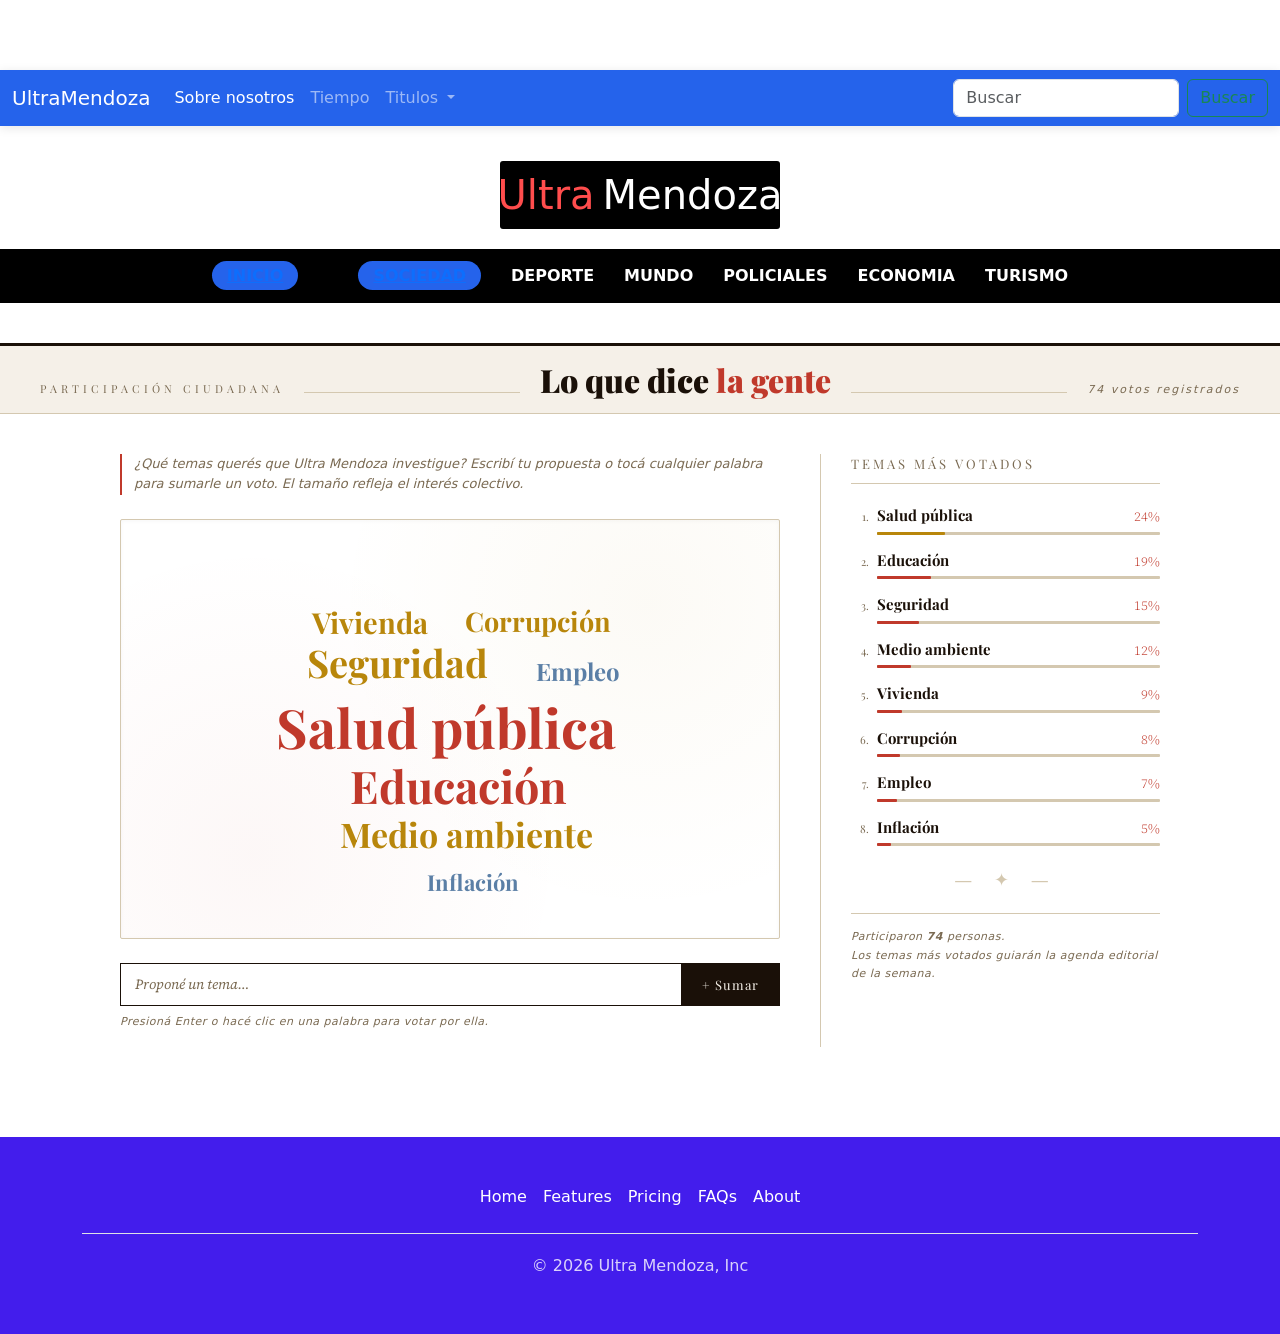
<file: Pages/loQueDice.html>
<!DOCTYPE html>
<html lang="es">
<head>
    <meta charset="UTF-8">
    <meta name="viewport" content="width=device-width, initial-scale=1.0">
    <link rel="stylesheet" href="../Css/style.css">
    <link rel="icon" type="image/png" href="../imagenes/icono.png">
    <link href="https://cdn.jsdelivr.net/npm/bootstrap@5.3.3/dist/css/bootstrap.min.css" rel="stylesheet">
    <title class="titulo">Ultra Mendoza</title>
    <link href="https://fonts.googleapis.com/css2?family=Playfair+Display:ital,wght@0,400;0,700;0,900;1,400&family=Source+Serif+4:ital,wght@0,300;0,400;1,300&display=swap" rel="stylesheet">

    <style>
        :root {
            --ink:    #1a1008;
            --paper:  #f5f0e8;
            --accent: #c0392b;
            --gold:   #b8860b;
            --muted:  #7a6a52;
            --border: #d4c8b0;
        }

        /* CABECERA DE SECCIÓN */
        .section-header {
            border-top: 3px solid var(--ink);
            border-bottom: 1px solid var(--border);
            padding: 18px 40px 14px;
            display: flex;
            align-items: baseline;
            gap: 20px;
            background: var(--paper);
        }
        .section-label {
            font-family: 'Playfair Display', serif;
            font-size: 11px;
            letter-spacing: 4px;
            text-transform: uppercase;
            color: var(--muted);
            white-space: nowrap;
        }
        .section-title {
            font-family: 'Playfair Display', serif;
            font-size: 32px;
            font-weight: 900;
            line-height: 1;
            color: var(--ink);
            margin: 0;
        }
        .section-title span { color: var(--accent); }
        .section-rule { flex: 1; height: 1px; background: var(--border); }
        .vote-count-badge {
            font-size: 11px;
            letter-spacing: 2px;
            color: var(--muted);
            white-space: nowrap;
            font-style: italic;
        }

        /* MAIN LAYOUT */
        .main-container {
            max-width: 1100px;
            margin: 0 auto;
            padding: 40px 30px;
            display: grid;
            grid-template-columns: 1fr 340px;
            gap: 40px;
        }

        /* CLOUD AREA */
        .cloud-panel { position: relative; }
        .cloud-intro {
            font-size: 13px;
            color: var(--muted);
            font-style: italic;
            margin-bottom: 24px;
            border-left: 2px solid var(--accent);
            padding-left: 12px;
            line-height: 1.6;
        }
        .cloud-canvas {
            background: #fff;
            border: 1px solid var(--border);
            border-radius: 2px;
            width: 100%;
            height: 420px;
            position: relative;
            overflow: hidden;
            box-shadow: inset 0 1px 4px rgba(0,0,0,0.04);
        }
        .cloud-canvas::before {
            content: '';
            position: absolute;
            inset: 0;
            background-image:
                radial-gradient(circle at 20% 80%, rgba(192,57,43,0.04) 0%, transparent 50%),
                radial-gradient(circle at 80% 20%, rgba(184,134,11,0.04) 0%, transparent 50%);
            pointer-events: none;
        }
        .word-tag {
            position: absolute;
            font-family: 'Playfair Display', serif;
            font-weight: 700;
            cursor: pointer;
            transform-origin: center;
            transition: transform 0.15s ease, opacity 0.15s;
            user-select: none;
            line-height: 1;
            white-space: nowrap;
        }
        .word-tag:hover { transform: scale(1.12) !important; z-index: 10; }
        .heat-cold { color: #5b7fa6; }
        .heat-warm { color: #b8860b; }
        .heat-hot  { color: #c0392b; }

        /* VOTE FORM */
        .vote-form { margin-top: 24px; display: flex; gap: 0; }
        .vote-form input {
            flex: 1;
            border: 1px solid var(--ink);
            border-right: none;
            background: #fff;
            padding: 10px 14px;
            font-family: 'Source Serif 4', serif;
            font-size: 14px;
            color: var(--ink);
            outline: none;
            border-radius: 0;
        }
        .vote-form input::placeholder { color: var(--muted); font-style: italic; }
        .vote-form input:focus { border-color: var(--accent); }
        .vote-form button {
            background: var(--ink);
            color: var(--paper);
            border: 1px solid var(--ink);
            padding: 10px 20px;
            font-family: 'Playfair Display', serif;
            font-size: 13px;
            letter-spacing: 1px;
            cursor: pointer;
            transition: background 0.2s;
            white-space: nowrap;
            border-radius: 0;
        }
        .vote-form button:hover { background: var(--accent); border-color: var(--accent); }
        .vote-hint {
            font-size: 11px;
            color: var(--muted);
            margin-top: 8px;
            font-style: italic;
            letter-spacing: 0.5px;
        }

        /* SIDEBAR: RANKING */
        .ranking-panel { border-left: 1px solid var(--border); padding-left: 30px; }
        .ranking-title {
            font-family: 'Playfair Display', serif;
            font-size: 13px;
            letter-spacing: 3px;
            text-transform: uppercase;
            color: var(--muted);
            margin-bottom: 20px;
            padding-bottom: 10px;
            border-bottom: 1px solid var(--border);
        }
        .ranking-list {
            list-style: none;
            padding: 0;
            display: flex;
            flex-direction: column;
            gap: 14px;
        }
        .ranking-item { animation: slideIn 0.4s ease both; }
        @keyframes slideIn {
            from { opacity: 0; transform: translateX(10px); }
            to   { opacity: 1; transform: translateX(0); }
        }
        .rank-row { display: flex; align-items: baseline; gap: 8px; margin-bottom: 5px; }
        .rank-num { font-family: 'Playfair Display', serif; font-size: 11px; color: var(--muted); width: 18px; text-align: right; }
        .rank-word { font-family: 'Playfair Display', serif; font-size: 15px; font-weight: 700; color: var(--ink); flex: 1; }
        .rank-pct  { font-family: 'Source Serif 4', serif; font-size: 13px; font-weight: 300; color: var(--accent); }
        .rank-bar-bg { height: 3px; background: var(--border); border-radius: 1px; margin-left: 26px; }
        .rank-bar-fill { height: 3px; background: var(--accent); border-radius: 1px; transition: width 0.6s cubic-bezier(0.4,0,0.2,1); }
        .rank-bar-fill.gold { background: var(--gold); }
        .divider-ornament { text-align: center; color: var(--border); font-size: 18px; margin: 20px 0; letter-spacing: 8px; }
        .total-info {
            font-size: 11px;
            color: var(--muted);
            font-style: italic;
            letter-spacing: 0.5px;
            border-top: 1px solid var(--border);
            padding-top: 14px;
            line-height: 1.7;
        }

        /* TOAST */
        .toast-ldlg {
            position: fixed;
            bottom: 30px;
            left: 50%;
            transform: translateX(-50%) translateY(20px);
            background: var(--ink);
            color: var(--paper);
            padding: 10px 22px;
            font-family: 'Source Serif 4', serif;
            font-size: 13px;
            font-style: italic;
            letter-spacing: 0.5px;
            opacity: 0;
            transition: opacity 0.3s, transform 0.3s;
            pointer-events: none;
            z-index: 1060;
            border-radius: 1px;
        }
        .toast-ldlg.show { opacity: 1; transform: translateX(-50%) translateY(0); }

        /* RESPONSIVE */
        @media (max-width: 750px) {
            .main-container { grid-template-columns: 1fr; }
            .ranking-panel { border-left: none; border-top: 1px solid var(--border); padding-left: 0; padding-top: 28px; }
            .section-header { padding: 14px 20px 10px; flex-wrap: wrap; }
            .section-title { font-size: 24px; }
        }
    </style>
</head>

<body class="gral">

<!-- ══════ HEADER ══════ -->
<header>
  <nav class="navbar navbar-expand-lg navbar-dark">
    <div class="container-fluid">
      <a class="navbar-brand" href="../index.html"><span class="palabra-1">Ultra</span>Mendoza</a>
      <button class="navbar-toggler" type="button" data-bs-toggle="collapse" data-bs-target="#navbarSupportedContent" aria-controls="navbarSupportedContent" aria-expanded="false" aria-label="Toggle navigation">
        <span class="navbar-toggler-icon"></span>
      </button>
      <div class="collapse navbar-collapse" id="navbarSupportedContent">
        <ul class="navbar-nav me-auto mb-2 mb-lg-0">
          <li class="nav-item">
            <a class="nav-link active" aria-current="page" href="#">Sobre nosotros</a>
          </li>
          <li class="nav-item">
            <a class="nav-link" href="#">Tiempo</a>
          </li>
          <li class="nav-item dropdown">
            <a class="nav-link dropdown-toggle" href="#" role="button" data-bs-toggle="dropdown" aria-expanded="false">
              Titulos
            </a>
            <ul class="dropdown-menu">
              <li><a class="dropdown-item" href="#">Registrate</a></li>
              <li><a class="dropdown-item" href="#"><span class="palabra-1">Ultra</span> club</a></li>
              <li><hr class="dropdown-divider"></li>
              <li><a class="dropdown-item" href="../Pages/loQueDice.html">Encuesta</a></li>
            </ul>
          </li>
          
        </ul>
        <form class="d-flex" role="search">
          <input class="form-control me-2" type="search" placeholder="Buscar" aria-label="Search">
          <button class="btn btn-outline-success" type="submit">Buscar</button>
        </form>
      </div>
    </div>
  </nav>
</header>

<!-- ══════ TÍTULO ══════ -->
<div class="titulo">
    <h1>
        <span class="palabra-1">Ultra</span>
        <span class="palabra-2">Mendoza</span>
    </h1>
</div>

<!-- ══════ MENÚ SECCIONES ══════ -->
<div class="lista-index">
    <ul class="lista-principal">
        <li><a href="../index.html"><span class="last-li">Inicio</span></a></li>

        <li>            
          <li><a href="../Pages/sociedad.html"><span class="last-li"> Sociedad</span></a>  </li>
     </li> 
     
        <li>Deporte</li>
        <li>Mundo</li>
        <li>Policiales</li>
        <li>Economia</li>
        <li>Turismo</li>
    </ul>
</div>


<!-- ══════ SECCIÓN: LO QUE DICE LA GENTE ══════ -->

<header class="section-header">
    <span class="section-label">Participación ciudadana</span>
    <div class="section-rule"></div>
    <h2 class="section-title">Lo que dice <span>la gente</span></h2>
    <div class="section-rule"></div>
    <span class="vote-count-badge" id="headerCount">0 votos registrados</span>
</header>

<div class="main-container">

    <!-- NUBE DE OPINIÓN -->
    <div class="cloud-panel">
        <p class="cloud-intro">
            ¿Qué temas querés que Ultra Mendoza investigue? Escribí tu propuesta
            o tocá cualquier palabra para sumarle un voto. El tamaño refleja el
            interés colectivo.
        </p>
        <div class="cloud-canvas" id="cloudCanvas"></div>
        <div class="vote-form">
            <input type="text" id="topicInput" placeholder="Proponé un tema…" maxlength="30" />
            <button onclick="addOrVote()">+ Sumar</button>
        </div>
        <p class="vote-hint">Presioná Enter o hacé clic en una palabra para votar por ella.</p>
    </div>

    <!-- RANKING -->
    <aside class="ranking-panel">
        <p class="ranking-title">Temas más votados</p>
        <ul class="ranking-list" id="rankingList"></ul>
        <div class="divider-ornament">— ✦ —</div>
        <p class="total-info" id="totalInfo">
            Participaron <strong>0</strong> personas.<br>
            Los temas más votados guiarán la agenda editorial de la semana.
        </p>
    </aside>

</div>

<div class="toast-ldlg" id="toastMsg"></div>


<!-- ══════ FOOTER ══════ -->
<footer class="main-footer">
    <div class="container">
        <ul class="nav justify-content-center border-bottom pb-3 mb-3 unorder">
            <li class="nav-item"><a href="#" class="nav-link px-2">Home</a></li>
            <li class="nav-item"><a href="#" class="nav-link px-2">Features</a></li>
            <li class="nav-item"><a href="#" class="nav-link px-2">Pricing</a></li>
            <li class="nav-item"><a href="#" class="nav-link px-2">FAQs</a></li>
            <li class="nav-item"><a href="#" class="nav-link px-2">About</a></li>
        </ul>
        <p class="text-center">&copy; 2026 Ultra Mendoza, Inc</p>
    </div>
</footer>

<script src="https://cdn.jsdelivr.net/npm/bootstrap@5.3.3/dist/js/bootstrap.bundle.min.js"></script>

<script>
// ── ESTADO ──────────────────────────────────────────────────────
const STORAGE_KEY = 'ultraMendoza_ldlg_v1';

let topics = loadData() || [
    { text: 'Salud pública',   votes: 18 },
    { text: 'Educación',        votes: 14 },
    { text: 'Seguridad',        votes: 11 },
    { text: 'Medio ambiente',   votes: 9  },
    { text: 'Vivienda',         votes: 7  },
    { text: 'Corrupción',       votes: 6  },
    { text: 'Empleo',           votes: 5  },
    { text: 'Inflación',        votes: 4  },
];

let votedThisSession = new Set();

function loadData() {
    try { return JSON.parse(localStorage.getItem(STORAGE_KEY)); } catch(e) { return null; }
}
function saveData() {
    try { localStorage.setItem(STORAGE_KEY, JSON.stringify(topics)); } catch(e) {}
}

// ── NUBE ────────────────────────────────────────────────────────
const placed = [];

function getHeat(votes, max) {
    const r = votes / max;
    if (r > 0.65) return 'heat-hot';
    if (r > 0.30) return 'heat-warm';
    return 'heat-cold';
}
function getFontSize(votes, max) {
    return 13 + Math.round((votes / max) * 41);
}
function overlaps(a, b) {
    return !(a.x + a.w < b.x || b.x + b.w < a.x || a.y + a.h < b.y || b.y + b.h < a.y);
}
function tryPlace(el, cw, ch) {
    const w = el.offsetWidth + 10, h = el.offsetHeight + 6;
    for (let i = 0; i < 220; i++) {
        const t = i * 0.45, r = i * 3.5;
        const x = Math.max(4, Math.min(cw/2 + r*Math.cos(t) - w/2, cw - w - 4));
        const y = Math.max(4, Math.min(ch/2 + r*Math.sin(t) - h/2, ch - h - 4));
        const box = { x, y, w, h };
        if (!placed.some(p => overlaps(p, box))) {
            placed.push(box);
            el.style.left = x + 'px';
            el.style.top  = y + 'px';
            return;
        }
    }
}

function renderCloud() {
    const canvas = document.getElementById('cloudCanvas');
    canvas.innerHTML = '';
    placed.length = 0;
    const sorted = [...topics].sort((a, b) => b.votes - a.votes);
    const max = sorted[0]?.votes || 1;
    const cw  = canvas.offsetWidth;
    const ch  = canvas.offsetHeight;

    sorted.forEach(topic => {
        const el = document.createElement('span');
        el.className = 'word-tag ' + getHeat(topic.votes, max);
        el.textContent = topic.text;
        el.style.fontSize = getFontSize(topic.votes, max) + 'px';
        el.title = `${topic.text} — ${topic.votes} votos`;
        el.addEventListener('click', () => voteFor(topic.text));
        canvas.appendChild(el);
        tryPlace(el, cw, ch);
        el.style.opacity = '0';
        el.style.transition = 'opacity 0.5s ease, transform 0.15s ease';
        setTimeout(() => { el.style.opacity = '1'; }, Math.random() * 400);
    });
}

// ── RANKING ─────────────────────────────────────────────────────
function renderRanking() {
    const list   = document.getElementById('rankingList');
    const sorted = [...topics].sort((a, b) => b.votes - a.votes).slice(0, 8);
    const total  = topics.reduce((s, t) => s + t.votes, 0) || 1;

    list.innerHTML = '';
    sorted.forEach((topic, i) => {
        const pct = Math.round((topic.votes / total) * 100);
        const li  = document.createElement('li');
        li.className = 'ranking-item';
        li.style.animationDelay = (i * 60) + 'ms';
        li.innerHTML = `
            <div class="rank-row">
                <span class="rank-num">${i + 1}.</span>
                <span class="rank-word">${topic.text}</span>
                <span class="rank-pct">${pct}%</span>
            </div>
            <div class="rank-bar-bg">
                <div class="rank-bar-fill ${i === 0 ? 'gold' : ''}"
                     style="width:0%" data-target="${pct}"></div>
            </div>`;
        list.appendChild(li);
    });

    requestAnimationFrame(() => {
        document.querySelectorAll('.rank-bar-fill').forEach(b => {
            b.style.width = b.dataset.target + '%';
        });
    });

    const totalVotes = topics.reduce((s, t) => s + t.votes, 0);
    document.getElementById('totalInfo').innerHTML =
        `Participaron <strong>${totalVotes}</strong> personas.<br>
         Los temas más votados guiarán la agenda editorial de la semana.`;
    document.getElementById('headerCount').textContent =
        `${totalVotes} voto${totalVotes !== 1 ? 's' : ''} registrado${totalVotes !== 1 ? 's' : ''}`;
}

// ── ACCIONES ────────────────────────────────────────────────────
function voteFor(text) {
    if (votedThisSession.has(text)) {
        showToast(`Ya votaste por "${text}" en esta sesión.`);
        return;
    }
    const topic = topics.find(t => t.text.toLowerCase() === text.toLowerCase());
    if (topic) {
        topic.votes++;
        votedThisSession.add(text);
        saveData();
        renderAll();
        showToast(`✓ Voto registrado: "${text}"`);
    }
}

function addOrVote() {
    const input = document.getElementById('topicInput');
    const raw   = input.value.trim();
    if (!raw) return;
    const existing = topics.find(t => t.text.toLowerCase() === raw.toLowerCase());
    if (existing) {
        voteFor(existing.text);
    } else {
        const key = '__new__' + raw.toLowerCase();
        if (votedThisSession.has(key)) { showToast('Ya propusiste este tema.'); return; }
        topics.push({ text: raw, votes: 1 });
        votedThisSession.add(key);
        saveData();
        renderAll();
        showToast(`✓ Tema propuesto: "${raw}"`);
    }
    input.value = '';
}

let toastTimer;
function showToast(msg) {
    const t = document.getElementById('toastMsg');
    t.textContent = msg;
    t.classList.add('show');
    clearTimeout(toastTimer);
    toastTimer = setTimeout(() => t.classList.remove('show'), 2800);
}

function renderAll() { renderCloud(); renderRanking(); }

document.getElementById('topicInput').addEventListener('keydown', e => {
    if (e.key === 'Enter') addOrVote();
});

window.addEventListener('load', renderAll);
window.addEventListener('resize', () => {
    clearTimeout(window._rt);
    window._rt = setTimeout(renderAll, 200);
});
</script>

</body>
</html>
</file>
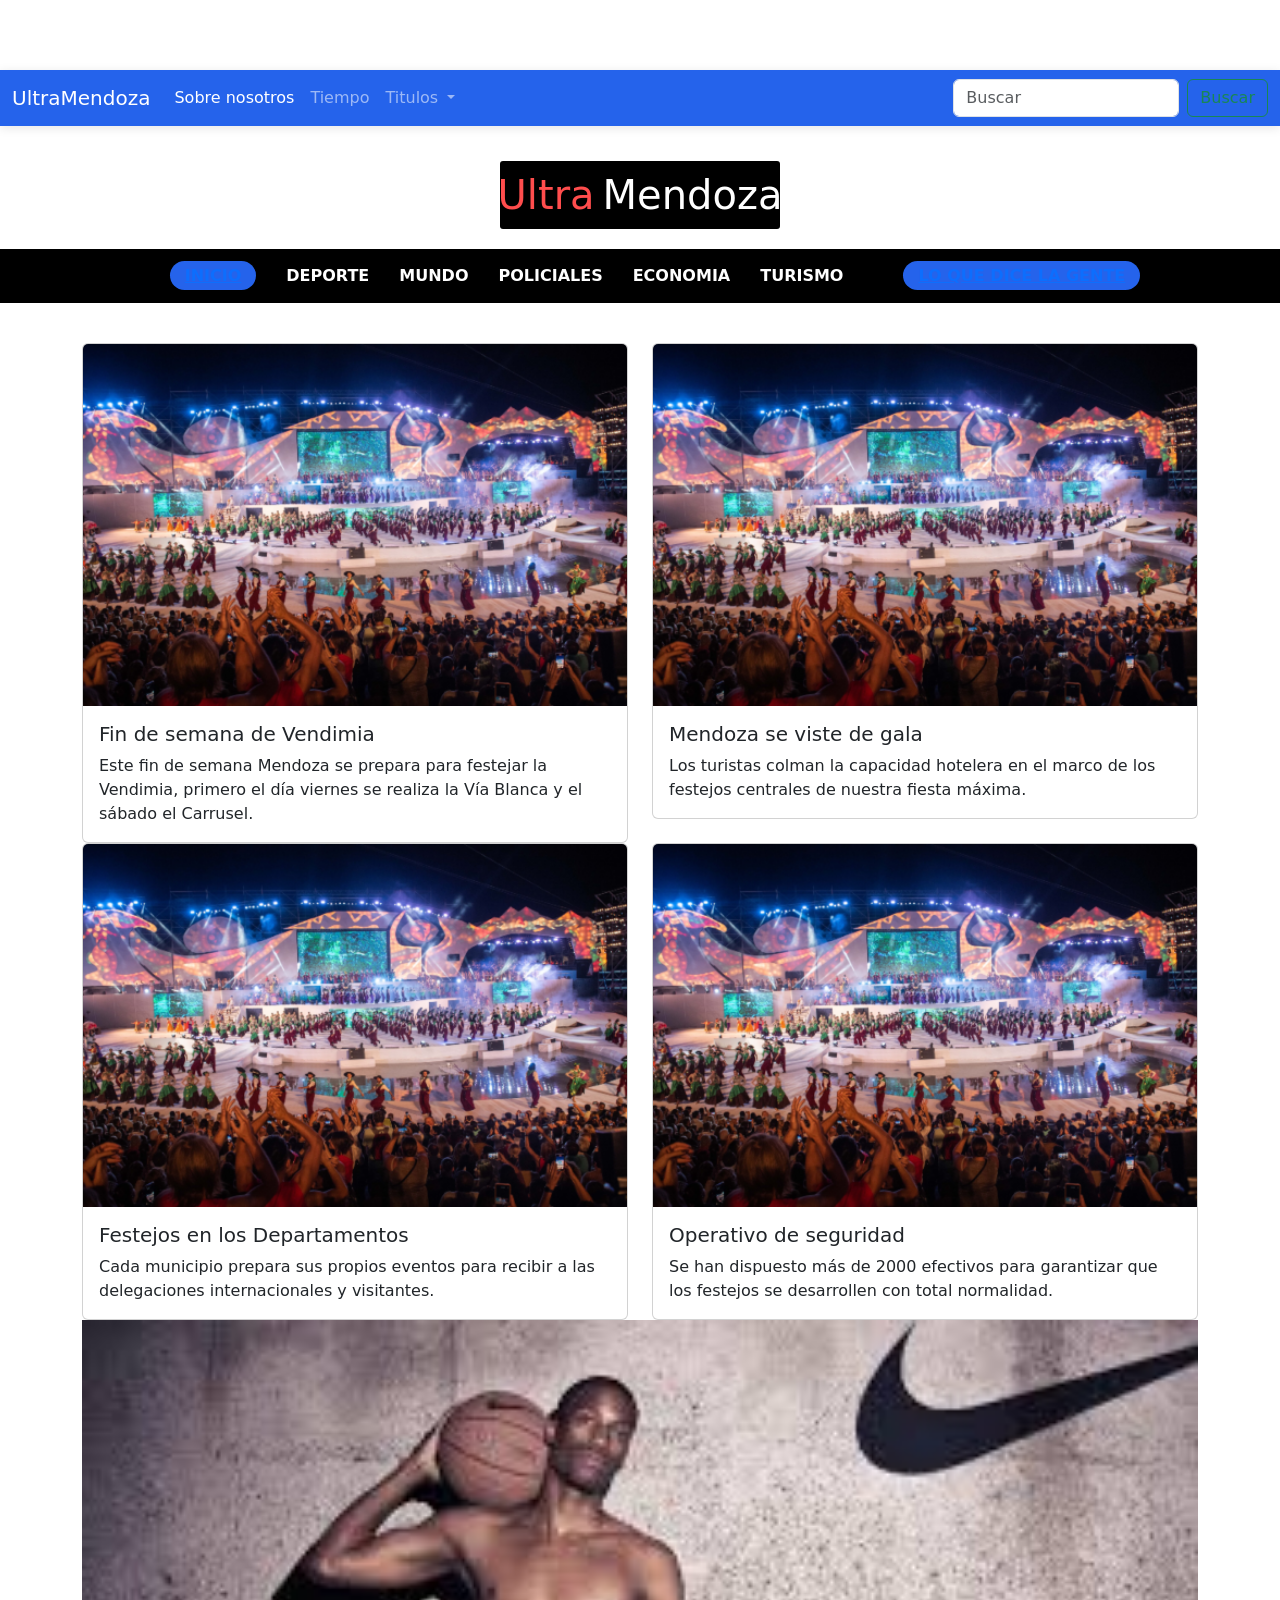
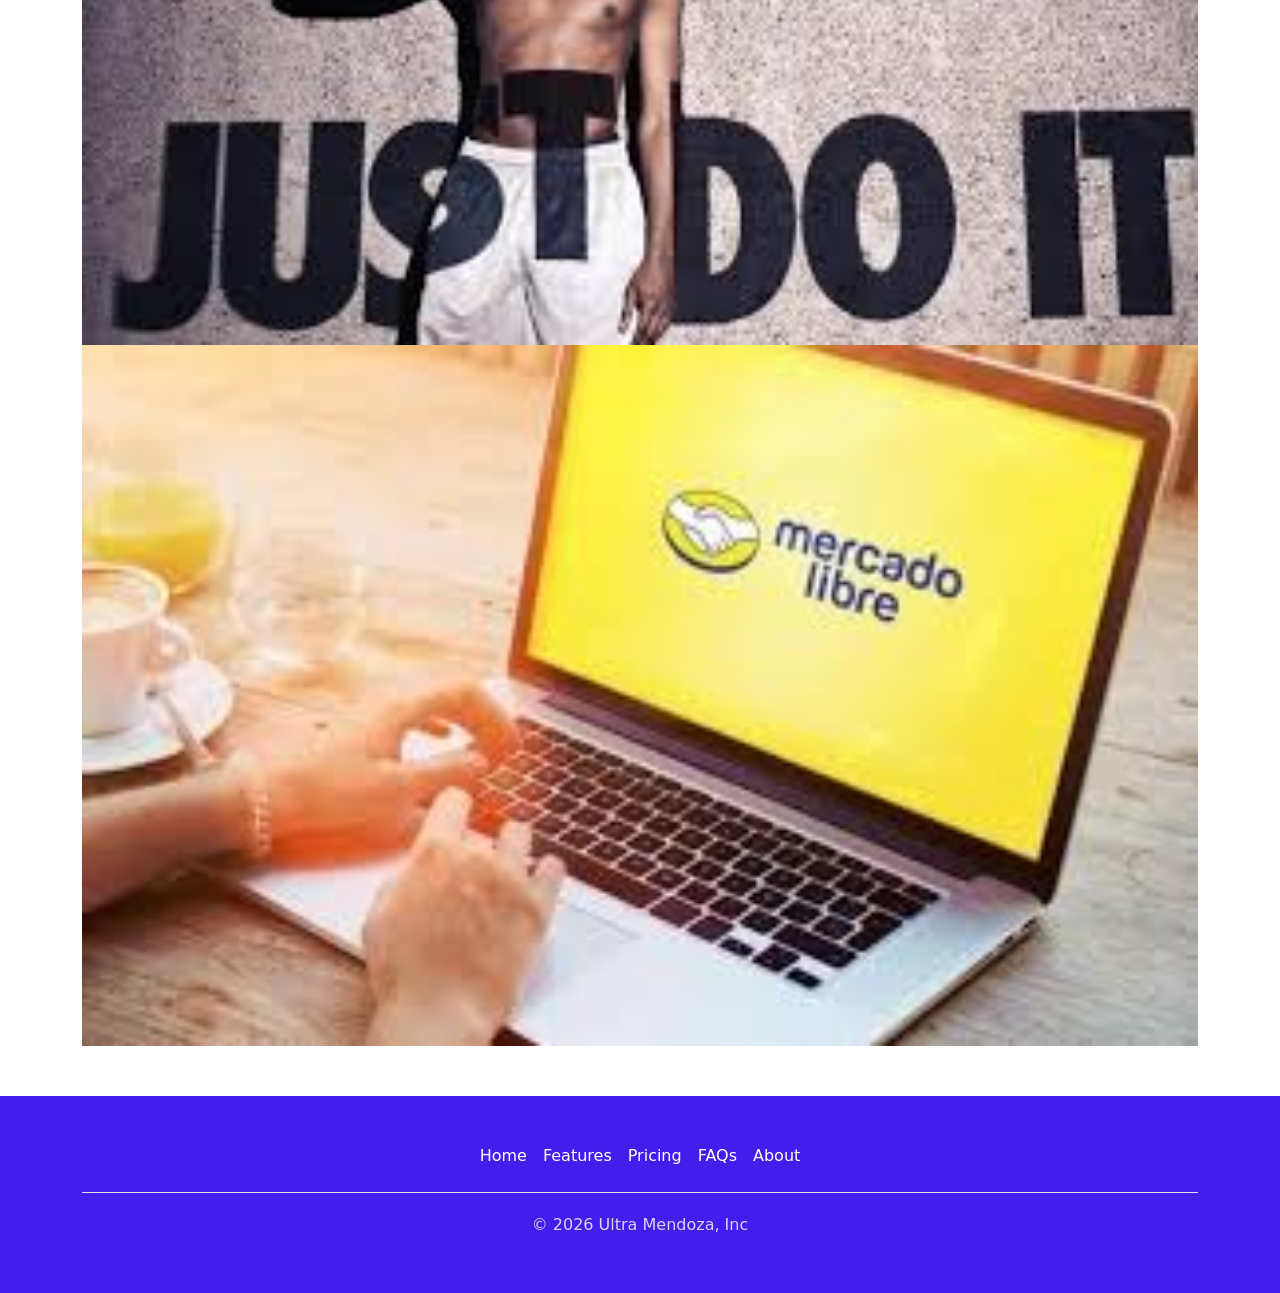
<file: Pages/sociedad.html>
<!DOCTYPE html>
<html lang="en">
<head>
    <meta charset="UTF-8">
    <meta name="viewport" content="width=device-width, initial-scale=1.0">
    <link rel="icon" type="image/png" href="../imagenes/icono.png">
    <link rel="stylesheet" href="../Css/style.css">
    <link href="https://cdn.jsdelivr.net/npm/bootstrap@5.3.3/dist/css/bootstrap.min.css" rel="stylesheet">
       <title class="titulo">Ultra Mendoza </title>
    <link href="https://fonts.googleapis.com/css?family=Playfair+Display:regular,500,600,700,800,900,italic,500italic,600italic,700italic,800italic,900italic" rel="stylesheet" />
</head>

<body class="gral">

  <header>
   
    <nav class="navbar navbar-expand-lg navbar-dark">
        <div class="container-fluid">
          <a class="navbar-brand" href="../index.html"><span class="palabra-1">Ultra</span>Mendoza</a>
          <button class="navbar-toggler" type="button" data-bs-toggle="collapse" data-bs-target="#navbarSupportedContent" aria-controls="navbarSupportedContent" aria-expanded="false" aria-label="Toggle navigation">
            <span class="navbar-toggler-icon"></span>
          </button>
          <div class="collapse navbar-collapse" id="navbarSupportedContent">
            <ul class="navbar-nav me-auto mb-2 mb-lg-0">
              <li class="nav-item">
                <a class="nav-link active" aria-current="page" href="#">Sobre nosotros</a>
              </li>
              <li class="nav-item">
                <a class="nav-link" href="#">Tiempo</a>
              </li>
              <li class="nav-item dropdown">
                <a class="nav-link dropdown-toggle" href="#" role="button" data-bs-toggle="dropdown" aria-expanded="false">
                  Titulos
                </a>
                <ul class="dropdown-menu">
                  <li><a class="dropdown-item" href="#">Registrate</a></li>
                  <li><a class="dropdown-item" href="#"><span class="palabra-1">Ultra</span> club</a></li>
                  <li><hr class="dropdown-divider"></li>
                  <li><a class="dropdown-item" href="../Pages/loQueDice.html">Encuesta</a></li>
                </ul>
              </li>
              
            </ul>
            <form class="d-flex" role="search">
              <input class="form-control me-2" type="search" placeholder="Buscar" aria-label="Search">
              <button class="btn btn-outline-success" type="submit">Buscar</button>
            </form>
          </div>
        </div>
      </nav>
</header>

  <div class="titulo"> 
    <h1>
        <span class="palabra-1">Ultra</span> 
        <span class="palabra-2">Mendoza</span>
    </h1>   
</div>
<div class="lista-index">
    <ul class="lista-principal">                           
        
       <li>            
            <li><a href="../index.html"><span class="last-li"> Inicio</span></a>  </li>
       </li>
       <li>Deporte</li>
       <li>Mundo</li>
       <li>Policiales</li>
       <li>Economia</li>
       <li>Turismo</li>

       <li>            
        <li><a href="../Pages/loQueDice.html"><span class="last-li"> Lo que dice la gente</span></a>  </li>
    </li>

    </ul>
 </div>

 <section class="society container">
  <div class="contenedor-sociedad">
      
      <div class="columna-noticias-principal">
          
          <div class="noticias-sociedad">
              <div class="row row-cols-1 row-cols-md-2 g-4">
                  <div class="col">
                      <div class="card card-sociedad">
                          <img src="../imagenes/Vendimia.png" class="card-img-top" alt="Noticia Vendimia">
                          <div class="card-body">
                              <h5 class="card-title">Fin de semana de Vendimia</h5>
                              <p class="card-text">Este fin de semana Mendoza se prepara para festejar la Vendimia, primero el día viernes se realiza la Vía Blanca y el sábado el Carrusel.</p>
                          </div>
                      </div>
                  </div>
                  <div class="col">
                      <div class="card card-sociedad">
                          <img src="../imagenes/Vendimia.png" class="card-img-top" alt="Noticia">
                          <div class="card-body">
                              <h5 class="card-title">Mendoza se viste de gala</h5>
                              <p class="card-text">Los turistas colman la capacidad hotelera en el marco de los festejos centrales de nuestra fiesta máxima.</p>
                          </div>
                      </div>
                  </div>
              </div>
          </div>

          <div class="noticias-sociedad">
              <div class="row row-cols-1 row-cols-md-2 g-4">
                  <div class="col">
                      <div class="card card-sociedad">
                          <img src="../imagenes/Vendimia.png" class="card-img-top" alt="Noticia">
                          <div class="card-body">
                              <h5 class="card-title">Festejos en los Departamentos</h5>
                              <p class="card-text">Cada municipio prepara sus propios eventos para recibir a las delegaciones internacionales y visitantes.</p>
                          </div>
                      </div>
                  </div>
                  <div class="col">
                      <div class="card card-sociedad">
                          <img src="../imagenes/Vendimia.png" class="card-img-top" alt="Noticia">
                          <div class="card-body">
                              <h5 class="card-title">Operativo de seguridad</h5>
                              <p class="card-text">Se han dispuesto más de 2000 efectivos para garantizar que los festejos se desarrollen con total normalidad.</p>
                          </div>
                      </div>
                  </div>
              </div>
          </div>

      </div> <aside class="aside-publicidad">
          
          <div id="carouselPublicidad1" class="carousel slide" data-bs-ride="carousel" data-bs-pause="false" data-bs-interval="3000">
              <div class="carousel-inner">
                  <div class="carousel-item active">
                      <img src="../imagenes/nike.png" class="img-ads d-block w-100" alt="Nike">
                  </div>
                  <div class="carousel-item">
                      <img src="../imagenes/entre dos.png" class="img-ads d-block w-100" alt="Entre Dos">
                  </div>
                  <div class="carousel-item">
                      <img src="../imagenes/coca-cola.png" class="img-ads d-block w-100" alt="Coca Cola">
                  </div>
              </div>
          </div>
    
          <div id="carouselPublicidad2" class="carousel slide" data-bs-ride="carousel" data-bs-pause="false" data-bs-interval="4500">
              <div class="carousel-inner">
                  <div class="carousel-item active">
                      <img src="../imagenes/mercado libre.png" class="img-ads d-block w-100" alt="Mercado Libre">
                  </div>
                  <div class="carousel-item">
                      <img src="../imagenes/quilmes.png" class="img-ads d-block w-100" alt="Quilmes">
                  </div>
              </div>
          </div>

      </aside>

  </div> </section>
</section>


 <footer class="main-footer"> 
    <div class="container">
        <ul class="nav justify-content-center border-bottom pb-3 mb-3 unorder">
            <li class="nav-item"><a href="#" class="nav-link px-2">Home</a></li>
            <li class="nav-item"><a href="#" class="nav-link px-2">Features</a></li>
            <li class="nav-item"><a href="#" class="nav-link px-2">Pricing</a></li>
            <li class="nav-item"><a href="#" class="nav-link px-2">FAQs</a></li>
            <li class="nav-item"><a href="#" class="nav-link px-2">About</a></li>
        </ul>
        <p class="text-center">&copy; 2026 Ultra Mendoza, Inc</p>
    </div>

</footer>
<script src="https://cdn.jsdelivr.net/npm/bootstrap@5.3.3/dist/js/bootstrap.bundle.min.js"></script>

</body>


</html>
</file>
<file: Css/style.css>
body {
  background-color: #ffffff;
  margin: 0;
  font-family: "Playfair Display", serif;
  padding-top: 70px;
}
@media (max-width: 480px) {
  body {
    padding-top: 60px;
  }
}

.navbar {
  background-color: #2563EB;
  position: fixed;
  top: 0;
  width: 100%;
  z-index: 2000;
  box-shadow: 0 2px 10px rgba(0, 0, 0, 0.1);
}

.titulo {
  background-color: #000000;
  border-radius: 3px;
  color: #ffffff;
  width: 280px;
  height: auto;
  text-align: center;
  padding: 10px 40px;
  margin: 35px auto 20px auto;
}
@media (max-width: 768px) {
  .titulo {
    width: 220px;
    font-size: 1.5rem;
  }
}
@media (max-width: 480px) {
  .titulo {
    width: 180px;
    margin: 20px auto;
    font-size: 1.2rem;
  }
}
.titulo h1 {
  margin: 0;
  display: flex;
  justify-content: center;
  gap: 8px;
}
@media (max-width: 480px) {
  .titulo h1 {
    flex-direction: column;
    gap: 0;
  }
}
.titulo h1 .palabra-1 {
  color: #ff4d4d;
}
.titulo h1 .palabra-2 {
  color: #ffffff;
}

.lista-index {
  background-color: #000000;
  width: 100%;
  padding: 15px 0;
  margin-bottom: 40px;
}
.lista-index .lista-principal {
  display: flex;
  justify-content: center;
  align-items: center;
  gap: 30px;
  color: #ffffff;
  list-style: none;
  padding: 0;
  margin: 0;
}
@media (max-width: 768px) {
  .lista-index .lista-principal {
    gap: 15px;
    flex-wrap: wrap;
  }
}
@media (max-width: 480px) {
  .lista-index .lista-principal {
    flex-direction: column;
    gap: 20px;
    padding: 10px 0;
  }
}
.lista-index .lista-principal li {
  font-weight: 600;
  text-transform: uppercase;
  cursor: pointer;
  transition: color 0.3s ease;
}
@media (max-width: 768px) {
  .lista-index .lista-principal li {
    font-size: 0.9rem;
  }
}
.lista-index .lista-principal li:hover {
  color: #ff4d4d;
}
.lista-index .lista-principal li .last-li {
  background-color: #2563EB;
  padding: 5px 15px;
  border-radius: 20px;
}

.contenedor-prensa {
  display: flex;
  justify-content: center;
  align-items: flex-start;
  gap: 30px;
  max-width: 1100px;
  margin: 40px auto;
  padding: 20px;
}
@media (max-width: 768px) {
  .contenedor-prensa {
    flex-direction: column;
    align-items: center;
  }
}
.contenedor-prensa .noticias-principales {
  flex: 1;
  width: 100%;
  min-width: 0;
}
.contenedor-prensa .noticias-principales .card {
  border: none;
  box-shadow: 0 10px 30px rgba(0, 0, 0, 0.1);
  border-radius: 15px;
  overflow: hidden;
}
.contenedor-prensa .noticias-principales .card .card-img-top {
  width: 100%;
  height: 600px;
  object-fit: cover;
  display: block;
}
@media (max-width: 1280px) {
  .contenedor-prensa .noticias-principales .card .card-img-top {
    height: 450px;
  }
}
@media (max-width: 768px) {
  .contenedor-prensa .noticias-principales .card .card-img-top {
    height: 350px;
  }
}
.contenedor-prensa .noticias-principales .card .card-body {
  padding: 1.5rem 0;
}
.contenedor-prensa .bloque-publicidad {
  width: 300px;
  flex-shrink: 0;
}
.contenedor-prensa .bloque-publicidad #carouselPublicidad {
  width: 100%;
  height: 250px;
  background-color: #f0f0f0;
  border-radius: 10px;
  overflow: hidden;
}
.contenedor-prensa .bloque-publicidad #carouselPublicidad .carousel-inner, .contenedor-prensa .bloque-publicidad #carouselPublicidad .carousel-item {
  height: 100%;
}
.contenedor-prensa .bloque-publicidad #carouselPublicidad .img-ads {
  width: 100%;
  height: 100%;
  object-fit: cover;
}
@media (max-width: 768px) {
  .contenedor-prensa .bloque-publicidad {
    width: 100%;
    max-width: 400px;
    margin-top: 20px;
  }
}

.seccion-destacados {
  margin-top: 20px;
  margin-bottom: 0;
}
.seccion-destacados .row {
  align-items: stretch;
}
.seccion-destacados #miCarruselMendoza {
  box-shadow: 0 10px 30px rgba(0, 0, 0, 0.2);
  border-radius: 15px;
  overflow: hidden;
  height: auto;
}
.seccion-destacados #miCarruselMendoza .carousel-inner {
  height: auto;
}
.seccion-destacados #miCarruselMendoza .carousel-inner .carousel-item img {
  width: 100%;
  height: auto;
  display: block;
  max-height: 500px;
  object-fit: cover;
}
.seccion-destacados .card-secundaria {
  border: none;
  box-shadow: 0 5px 15px rgba(0, 0, 0, 0.08);
  border-radius: 12px;
  overflow: hidden;
  transition: transform 0.3s ease;
}
.seccion-destacados .card-secundaria:hover {
  transform: translateY(-5px);
}
.seccion-destacados .card-secundaria .card-img-top {
  height: 150px;
  object-fit: cover;
}
.seccion-destacados .card-secundaria .card-body {
  padding: 15px;
}
.seccion-destacados .card-secundaria .card-title {
  font-weight: bold;
  font-size: 1rem;
  margin-bottom: 5px;
}

.Publicidad-final {
  margin-top: 20px;
  margin-bottom: 50px;
  max-width: 66.66%;
  margin-left: 0;
}
@media (max-width: 768px) {
  .Publicidad-final {
    max-width: 100%;
  }
}
.Publicidad-final #carouselExampleAutoplaying {
  border-radius: 15px;
  overflow: hidden;
  box-shadow: 0 4px 15px rgba(0, 0, 0, 0.1);
}
.Publicidad-final #carouselExampleAutoplaying .carousel-inner .carousel-item {
  height: 300px;
}
@media (max-width: 768px) {
  .Publicidad-final #carouselExampleAutoplaying .carousel-inner .carousel-item {
    height: 150px;
  }
}
@media (max-width: 480px) {
  .Publicidad-final #carouselExampleAutoplaying .carousel-inner .carousel-item {
    height: 120px;
  }
}
.Publicidad-final #carouselExampleAutoplaying .carousel-inner .carousel-item img {
  width: 100%;
  height: 100%;
  object-fit: cover;
}

.main-footer {
  background-color: rgb(67, 29, 236);
  width: 100%;
  padding: 40px 0;
  margin-top: 50px;
}
.main-footer .container .unorder {
  display: flex;
}
@media (max-width: 768px) {
  .main-footer .container .unorder {
    flex-direction: column;
    align-items: center;
    gap: 10px;
  }
}
.main-footer .container .unorder .nav-item .nav-link {
  color: #ffffff !important;
}
.main-footer .container p {
  color: #ffffff;
  opacity: 0.8;
  text-align: center;
  margin-top: 20px;
}

/*# sourceMappingURL=style.css.map */
</file>
